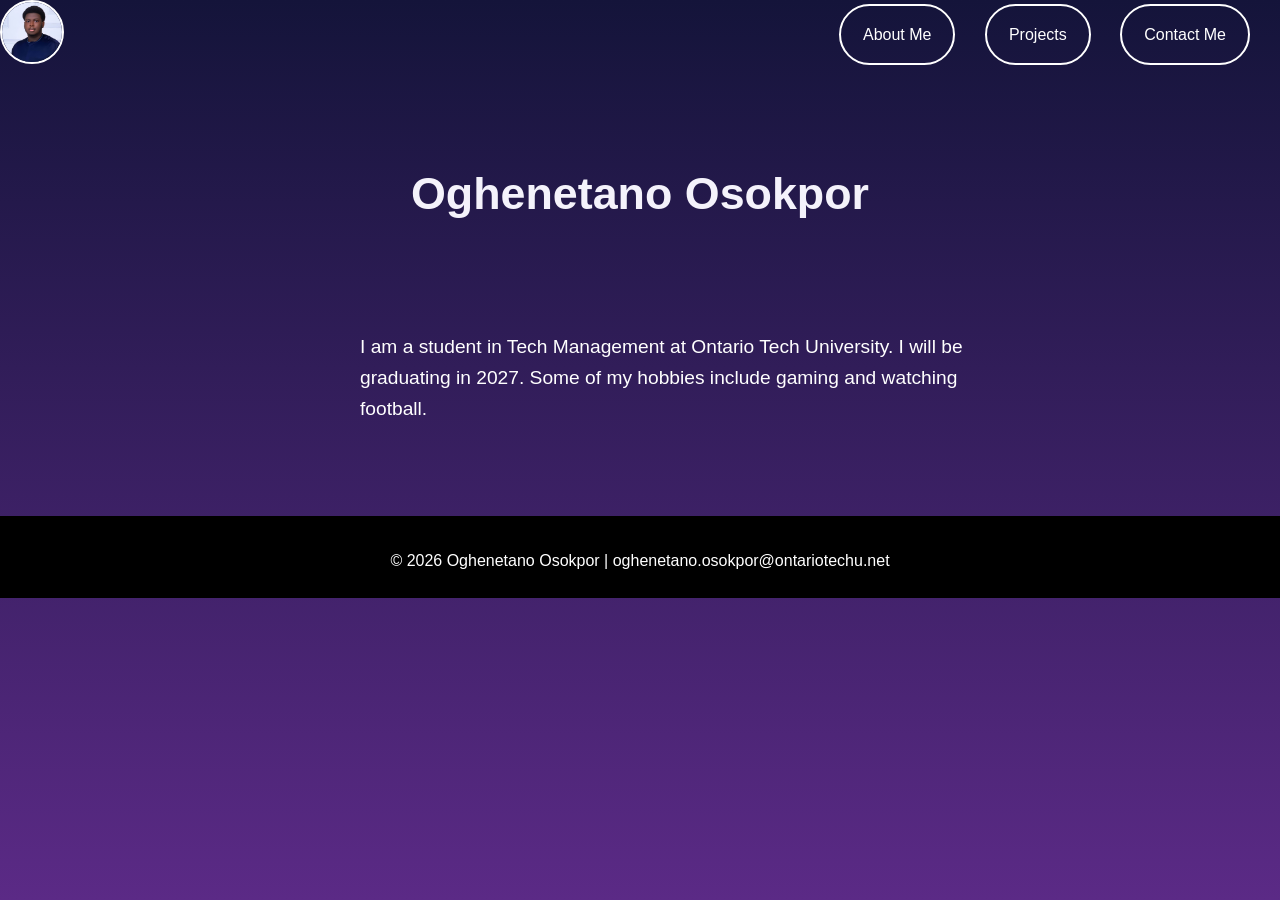
<file: index.html>
<!doctype html>
<html lang="en">
    <head>
        <meta charset="UTF-8">
        <title>Home</title>
        <link rel="stylesheet" href="style.css">
        <link rel="stylesheet" href="mobile.css" media="only screen and (max-width: 480px)">
        <link rel="stylesheet" href="tablet.css" media="only screen and (min-width: 481px) and (max-width: 959px)">
        <link rel="stylesheet" href="laptop.css" media="only screen and (min-width: 960px)">
    </head>
    <body>

        <div class="logo">
            <a href="index.html"><img src="me.jfif" alt="Home"></a>
        </div>
        <nav class="navbar"> <!--Top Navigation bar-->
            <div class="nav-links">
                <a href="about_me.html">About Me</a>
                <a href="projects.html">Projects</a>
                <a href="contact.html">Contact Me</a>
            </div>
        </nav>
        <header class="hero">
            <h1>Oghenetano Osokpor</h1>
        </header>
        <div class="about">
            <p>I am a student in Tech Management at Ontario Tech University. I will be graduating in 2027. Some of my hobbies include gaming and watching football.</p>
        </div>
        <div id="footer">
            <p>&copy; 2026 Oghenetano Osokpor | oghenetano.osokpor@ontariotechu.net</p>
        </div>
    </body>
</html>
</file>
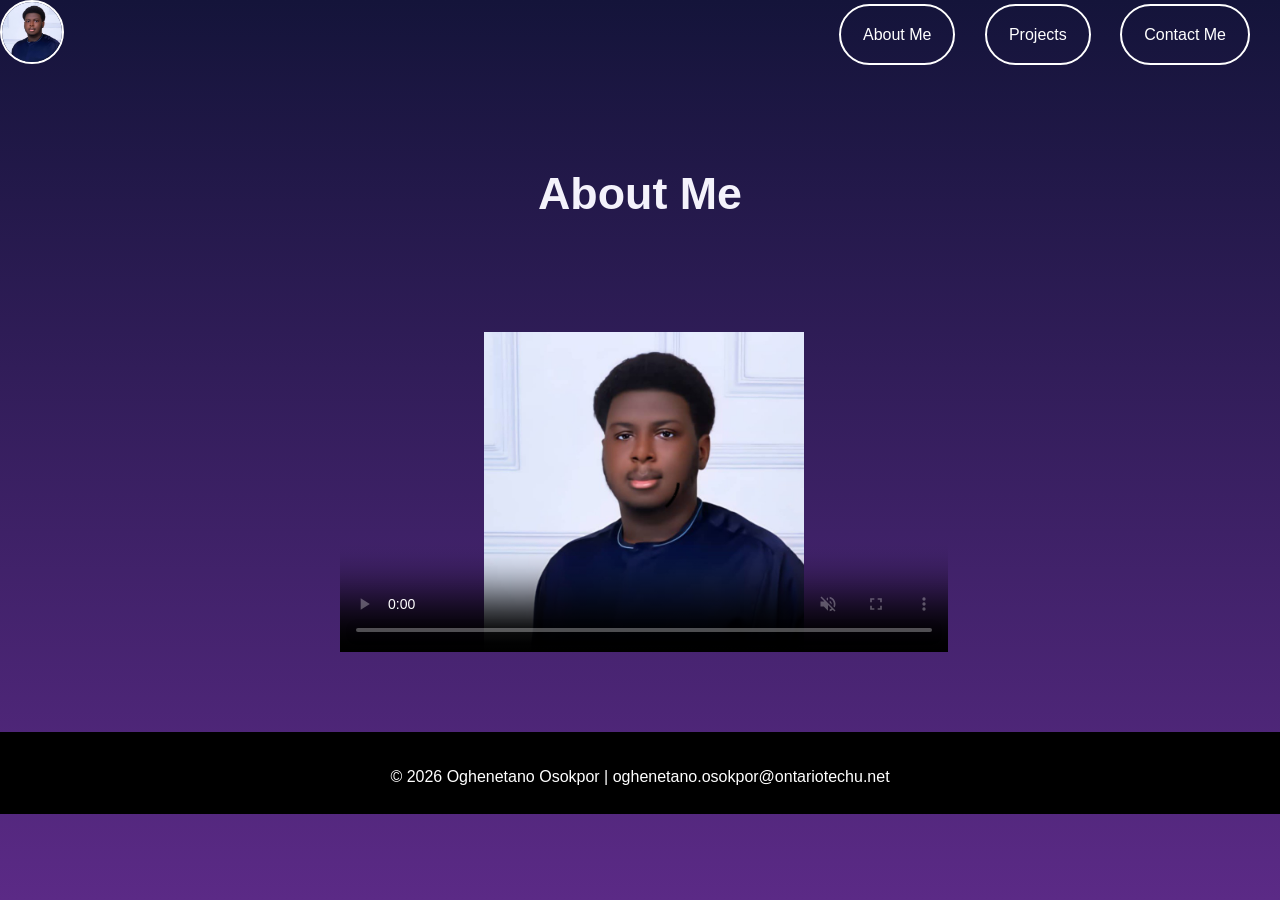
<file: about_me.html>
<!doctype html>
<html lang="en">
<head>
    <meta charset="UTF-8">
    <title>About Me</title>
    <link rel="stylesheet" href="style.css">
    <link rel="stylesheet" href="mobile.css" media="only screen and (max-width: 480px)">
    <link rel="stylesheet" href="tablet.css" media="only screen and (min-width: 481px) and (max-width: 959px)">
    <link rel="stylesheet" href="laptop.css" media="only screen and (min-width: 960px)">
</head>
<body>
    <div class="logo">
        <a href="index.html"><img src="me.jfif" alt="Home"></a>
    </div>
    <nav class="navbar"> <!--Top Navigation bar-->
        <div class="nav-links">
            <a href="about_me.html">About Me</a>
            <a href="projects.html">Projects</a>
            <a href="contact.html">Contact Me</a>
        </div>
    </nav>
    <header class="hero">
        <h1>About Me</h1>
    </header>
    <div class="video">
        <video controls autoplay muted loop poster="me.jfif" preload="auto">
            <source src="intro.mp4" type="video/mp4">
        </video>
    </div>
    <div id="footer">
        <p>&copy; 2026 Oghenetano Osokpor | oghenetano.osokpor@ontariotechu.net</p>
    </div>
</body>
</html>
</file>
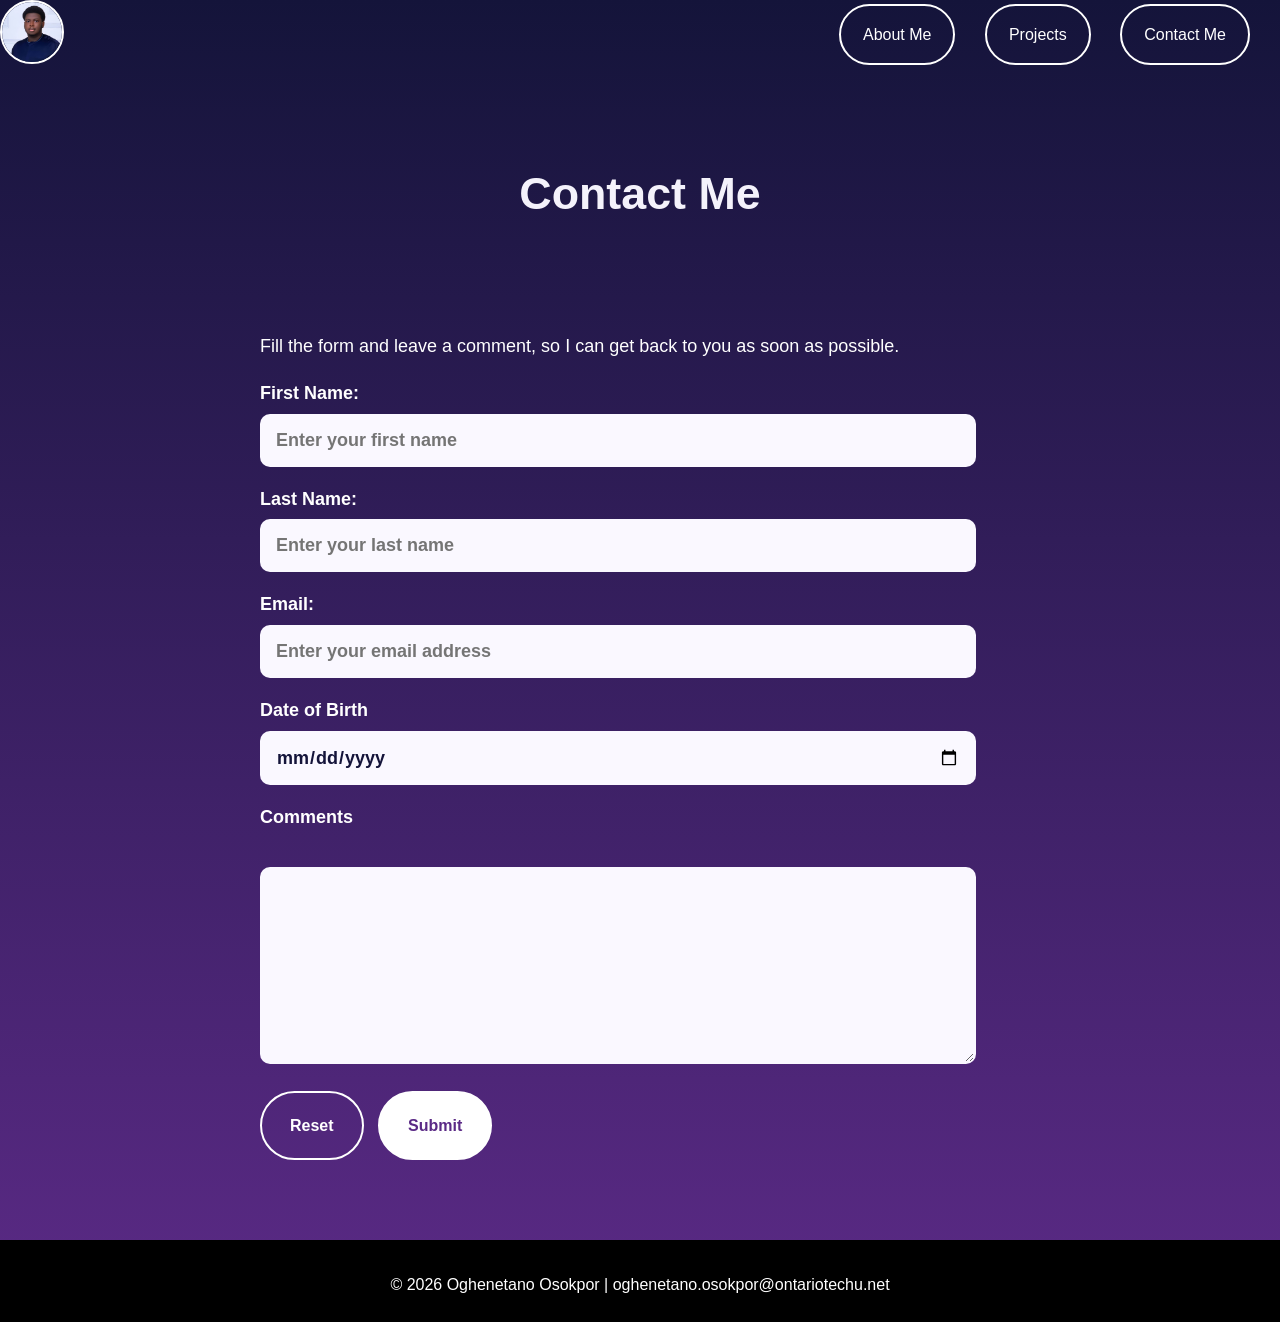
<file: contact.html>
<!doctype html>
<html lang="en">
<head>
    <meta charset="UTF-8">
    <title>Contact Me</title>
    <link rel="stylesheet" href="style.css">
    <link rel="stylesheet" href="mobile.css" media="only screen and (max-width: 480px)">
    <link rel="stylesheet" href="tablet.css" media="only screen and (min-width: 481px) and (max-width: 959px)">
    <link rel="stylesheet" href="laptop.css" media="only screen and (min-width: 960px)">
</head>
<body>
    <div class="logo">
        <a href="index.html"><img src="me.jfif" alt="Home"></a>
    </div>
    <nav class="navbar"> <!--Top Navigation bar-->
        <div class="nav-links">
            <a href="about_me.html">About Me</a>
            <a href="projects.html">Projects</a>
            <a href="contact.html">Contact Me</a>
        </div>
    </nav>

    <header class="hero">
         <h1>Contact Me</h1>
    </header>
    <div class="form">

        <p>Fill the form and leave a comment, so I can get back to you as soon as possible.</p>
        <form action="mailto:oghenetano.osokpor@ontariotechu.net?subject=Feedback on website" enctype="text/plain" method="post" name="feedback_form">
            <p>
                <label for="Fname">First Name: </label>
                <label>
                    <input type="text" name="Fname" size="32" placeholder="Enter your first name" required>
                </label>
            </p>
            <p>
                <label for="Lname">Last Name: </label>
                <label>
                    <input type="text" name="Lname" size="32" placeholder="Enter your last name" required>
                </label>
            </p>
            <p>
                <label for="email">Email: </label>
                <label>
                    <input type="email" name="email" size="32" placeholder="Enter your email address" required>
                </label>
            </p>
            <p>
                <label for="DoB">Date of Birth</label>
                <label>
                    <input type="date" name="DoB">
                </label>
            </p>
            <p>
                <label for="comments">Comments</label><br>
                <label>
                    <textarea name="comments" cols="60" rows="6"></textarea>
                </label>
            </p>
            <input type="reset" value="Reset">
            <input type="submit" value="Submit">
        </form>
    </div>
    <div id="footer">
        <p>&copy; 2026 Oghenetano Osokpor | oghenetano.osokpor@ontariotechu.net</p>
    </div>
</body>
</html>
</file>
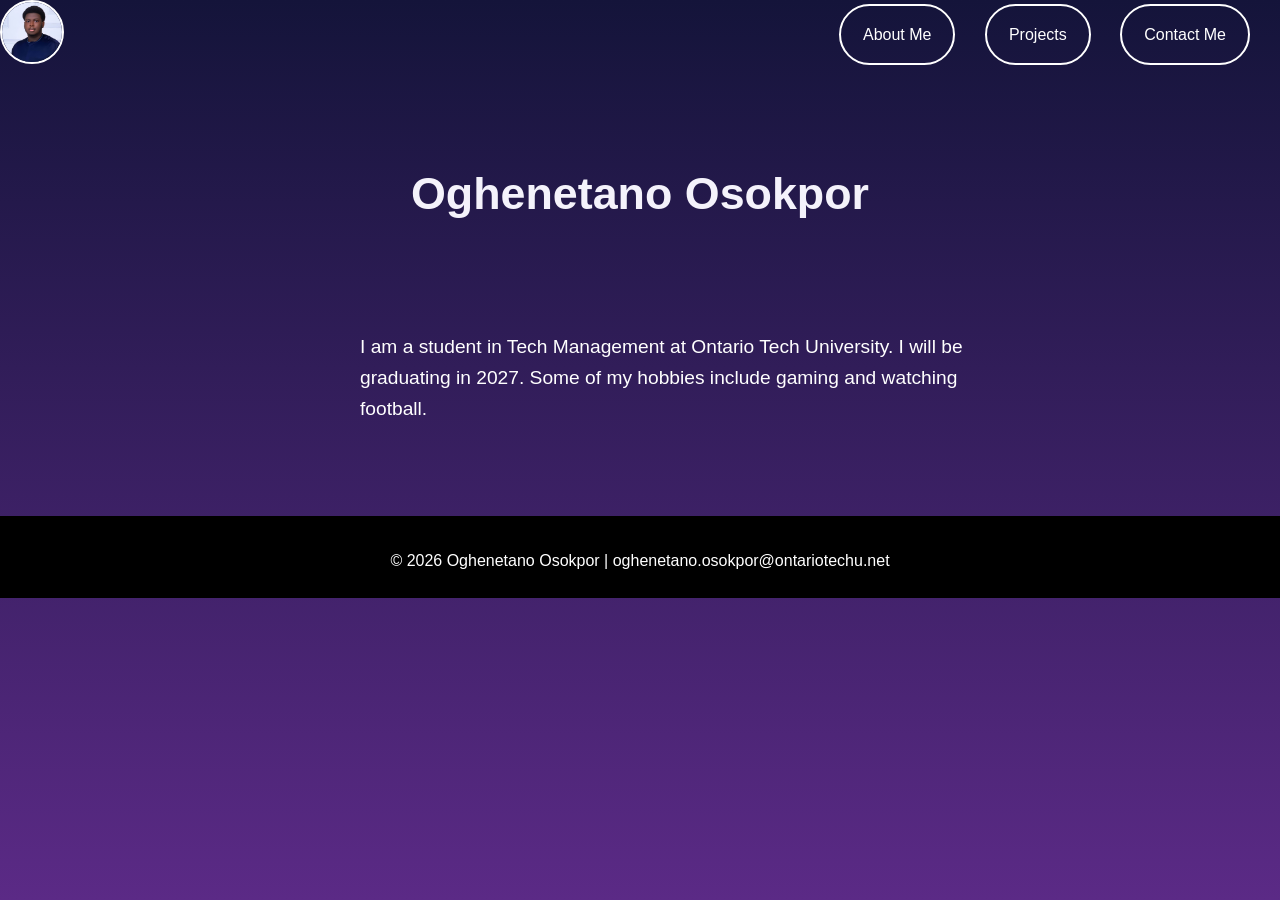
<file: home.html>
<!doctype html>
<html lang="en">
    <head>
        <meta charset="UTF-8">
        <title>Home</title>
        <link rel="stylesheet" href="style.css">
        <link rel="stylesheet" href="mobile.css" media="(max-width: 480px)">
        <link rel="stylesheet" href="tablet.css" media="(min-width: 481px) and (max-width: 959px)">
        <link rel="stylesheet" href="laptop.css" media="(min-width: 960px)">
    </head>
    <body>

        <div class="logo">
            <a href="home.html"><img src="me.jfif" alt="Home"></a>
        </div>
        <nav class="navbar"> <!--Top Navigation bar-->
            <div class="nav-links">
                <a href="about_me.html">About Me</a>
                <a href="projects.html">Projects</a>
                <a href="contact.html">Contact Me</a>
            </div>
        </nav>
        <header class="hero">
            <h1>Oghenetano Osokpor</h1>
        </header>
        <div class="about">
            <div class="bio">
                <p>I am a student in Tech Management at Ontario Tech University. I will be graduating in 2027. Some of my hobbies include gaming and watching football.</p>
            </div>
        </div>
        <div id="footer">
            <p>&copy; 2026 Oghenetano Osokpor | oghenetano.osokpor@ontariotechu.net</p>
        </div>
    </body>
</html>
</file>
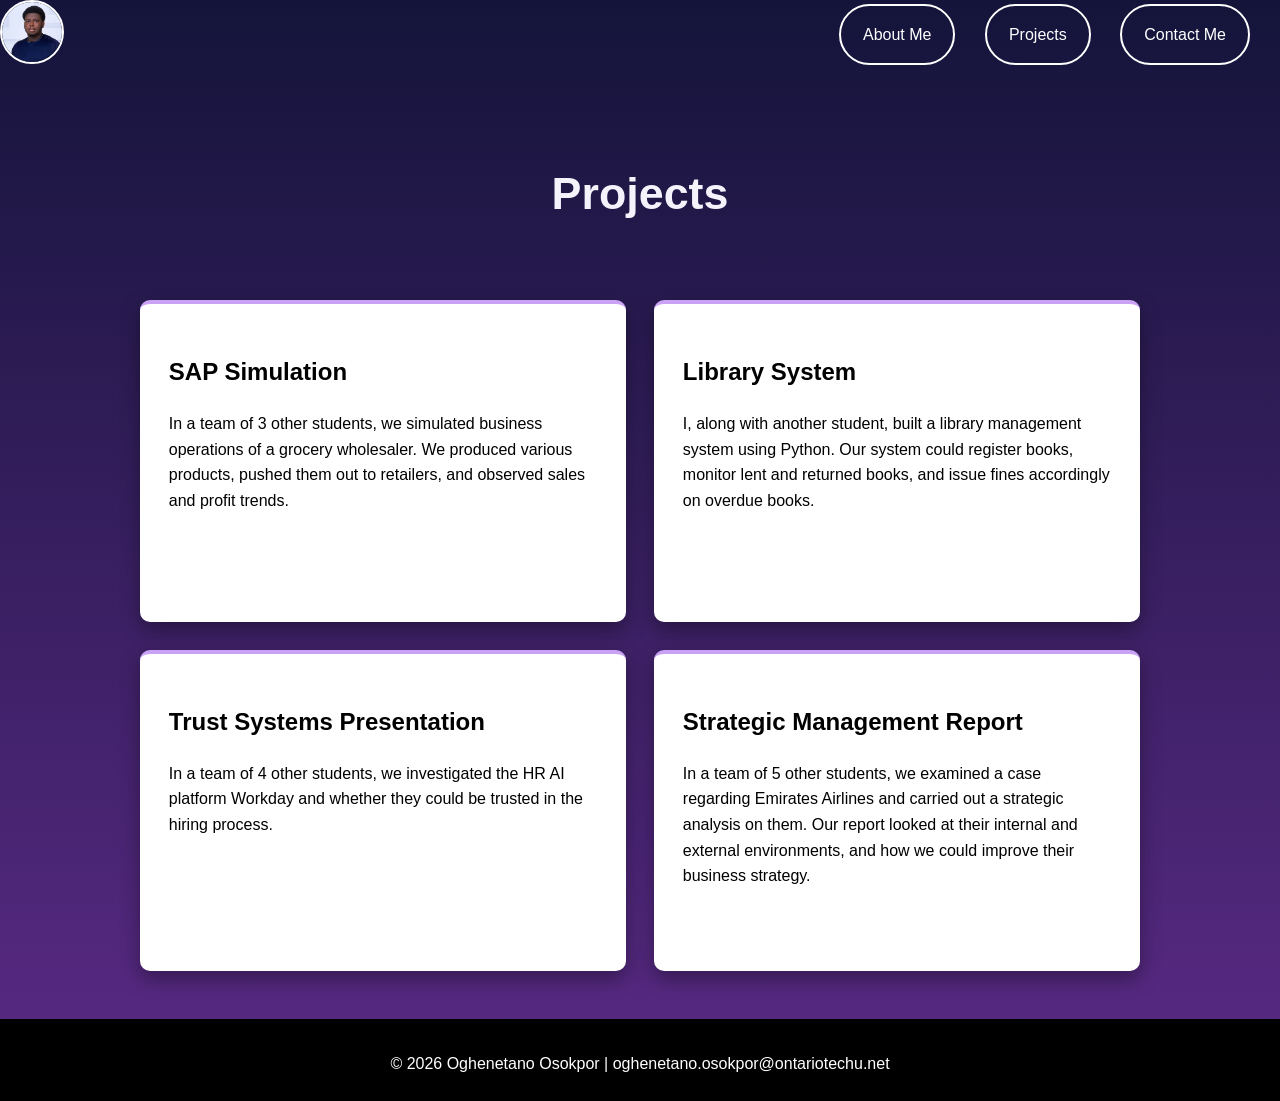
<file: projects.html>
<!doctype html>
<html lang="en">
<head>
    <meta charset="UTF-8">
    <title>Projects</title>
    <link rel="stylesheet" href="style.css">
    <link rel="stylesheet" href="mobile.css" media="only screen and (max-width: 480px)">
    <link rel="stylesheet" href="tablet.css" media="only screen and (min-width: 481px) and (max-width: 959px)">
    <link rel="stylesheet" href="laptop.css" media="only screen and (min-width: 960px)">
</head>
<body>
    <div class="logo">
        <a href="index.html"><img src="me.jfif" alt="Home"></a>
    </div>
    <nav class="navbar"> <!--Top Navigation bar-->
        <div class="nav-links">
            <a href="about_me.html">About Me</a>
            <a href="projects.html">Projects</a>
            <a href="contact.html">Contact Me</a>
        </div>
    </nav>
    <header class="hero">
        <h1>Projects</h1>
    </header>
    <section class="cards">
        <article class="card">
            <h2>SAP Simulation</h2>
            <p>In a team of 3 other students, we simulated business operations of a grocery wholesaler.
                We produced various products, pushed them out to retailers, and observed sales and profit trends.</p>
        </article>
        <article class="card">
            <h2>Library System</h2>
            <p>I, along with another student, built a library management system using Python.
            Our system could register books, monitor lent and returned books, and issue fines accordingly on overdue books.</p>
        </article>
        <article class="card">
            <h2>Trust Systems Presentation</h2>
            <p>In a team of 4 other students, we investigated the HR AI platform Workday and whether they could be trusted in the hiring process.</p>
        </article>
        <article class="card">
            <h2>Strategic Management Report</h2>
            <p>In a team of 5 other students, we examined a case regarding Emirates Airlines and carried out a strategic analysis on them.
                Our report looked at their internal and external environments, and how we could improve their business strategy.</p>
        </article>
    </section>
    <div id="footer">
        <p>&copy; 2026 Oghenetano Osokpor | oghenetano.osokpor@ontariotechu.net</p>
    </div>
</body>
</html>
</file>
<file: style.css>
@charset "UTF-8";

body
{
    background: linear-gradient(to bottom, #14143A 0%, #5B2A86 100%);
    background-color: navy;
    padding: 0;
    margin: 0;
    min-height: 100vh;
    font-family: "Segoe UI", Helvetica, Arial, sans-serif;
    line-height: 1.6;
}

.logo
{
    float: left;
    line-height: 40px;
    color: white;
}

.logo img
{
    width: 60px;
    height: 60px;
    border-radius: 50%;
    object-fit: cover; /* crops instead of squishing photo */
    border: 2px solid white;
}

.navbar
{
    float: right;
    padding: 15px 30px;
}


.nav-links a
{
    margin-left: 25px;
    padding: 20px 22px;
    line-height: 40px;
    color: white;
    text-decoration: none;
    border: 2px solid white;
    border-radius: 50px;
    transition: background-color 0.3s, color 0.3s, transform 0.2s, box-shadow 0.3s;
}

.nav-links a:hover
{
    background-color: white;
    color: #5B2A86;
    transform: translateY(-10px);
    box-shadow: 0 6px 12px rgba(0, 0, 0, 0.35);
}

.nav-links a:active
{
    transform: translateY(0);
    box-shadow: none;
}


.hero
{
    clear: both;
    color: #F4F2FB;
    padding: 50px 20px;
    margin: 0 10px;
    text-align: center;
}

.hero h1
{
    margin: 0 0 12px;
    font-size: 72px;
    line-height: 1.1;
}

.about, .video
{
    max-width: 760px;
    margin: 0 auto 28px;
    padding: 32px 36px;
}

.about p
{
    margin: 0 0 12px;
    padding-left: 100px;
    max-width: 62ch;
    font-size: 1.1rem;
    color: white;
}

.video video
{
    display: block;
    width: 80%;
    height: 20rem;
    padding-left: 80px;
}

/* Projects page */
.cards
{
    display: grid;
    grid-template-columns: repeat(2, 1fr);
    gap: 24px;
    max-width: 960px;
    margin: 0 auto;
    padding: 0 20px;
}

.card
{
    min-height: 260px;
    padding: 1.6em;
    background: white;
    border-top: 0.3em solid #C9A2F5;
    border-radius: 10px;
    box-shadow: 0 8px 20px rgba(0, 0, 0, 0.35);
}

/* Contact page */
.form
{
    max-width: 760px;
    margin: 0 auto 28px;
    padding: 32px 36px;
}

.form p
{
    margin-top: 0;
    font-size: 18px;
    color: white;
}

.form form p
{
    margin: 0 0 18px;
}

.form label
{
    display: block;
    color: white;
    margin-bottom: 6px;
    font-weight: 600;
}

.form input[type="text"], .form input[type="email"], .form input[type="date"], .form textarea
{
    width: 90%;
    padding: 10px 14px;
    font: inherit;
    color: #14143A;
    background: #FAF8FF;
    border: 2px solid transparent;
    border-radius: 10px;
    transition: border-color 0.2s, box-shadow 0.2s;
}

.form textarea
{
    resize: vertical;
    min-height: 140px;
}

.form input:focus, .form textarea:focus
{
    outline: none;
    border-color: #C9A2F5;
    box-shadow: 0 0 0 4px rgba(201, 162, 245, 0.35);
}

.form input[type="reset"], .form input[type="submit"]
{
    padding: 20px 28px;
    line-height: 42px;
    font: inherit;
    font-weight: 600;
    border: 2px solid white;
    border-radius: 50px;
    transition: background-color 0.3s, color 0.3s, transform 0.2s;
}

.form input[type="reset"]
{
    margin-right: 10px;
    color: white;
    background: transparent;
}

.form input[type="submit"]
{
    color: #5B2A86;
    background: white;
}

.form input[type="reset"]:hover, .form input[type="submit"]:hover
{
    background: #C9A2F5;
    border-color: #C9A2F5;
    color: #14143A;
    transform: translateY(-2px);
}

#footer
{
    clear: both;
    background-color: black;
    color: white;
    text-align: center;
    height: 50px;
    padding: 1rem;
    margin-top: 3rem;
}
</file>
<file: mobile.css>
@charset "UTF-8";
/* Mobile screen up to 480px wide */

.logo
{
    float: none;
    width: 60px;
    margin: 15px auto 0;
}

.navbar
{
    float: none;
    padding: 12px 3%;
    text-align: center;
}

.nav-links a
{
    margin: 4px;
    padding: 0 14px;
    font-size: 0.95rem;
}

.hero
{
    padding: 40px 5% 30px;
}
.hero h1
{
    font-size: 8vw;
}
.about p
{
    font-size: 0.95rem;
}

.cards
{
    grid-template-columns: 1fr; /* stacks the boxes on top each other row by row */
    gap: 16px;
    width: 92%;
}

.card
{
    min-height: 0;
    padding: 1.2em;
}

#footer
{
    font-size: 0.85rem;
}
</file>
<file: tablet.css>
@charset "UTF-8";
/* Tablet screen between 481px and 959px wide */

.logo
{
    margin: 12px 3px;
}

.navbar
{
    padding: 12px 3%;
}

.nav-links a
{
    margin-left: 10px;
    padding: 0 18px;
}

.hero
{
    padding: 70px 5% 50px;
}
.hero h1
{
    font-size: 5vw;
}
.about p
{
    font-size: 1.1rem;
}

.cards
{
    grid-template-columns: repeat(2, 1fr);
    gap: 20px;
    width: 90%;
}

.card
{
    min-height: 230px;
    padding: 1.4em;
}
</file>
<file: laptop.css>
@charset "UTF-8";
/* Laptop screen 960px wide and upward */

.hero
{
    padding: 90px 5% 70px;
}
.hero h1
{
    font-size: 3.5vw;
}
.about p
{
    font-size: 1.2rem;
}

.cards
{
    grid-template-columns: repeat(2, 1fr);
    gap: 28px;
    width: 80%; /* adds fluidity to width */
    max-width: 1000px; /* caps ceiling on huge monitors */
}

.card
{
    min-height: 260px;
    padding: 1.8em;
}
</file>
